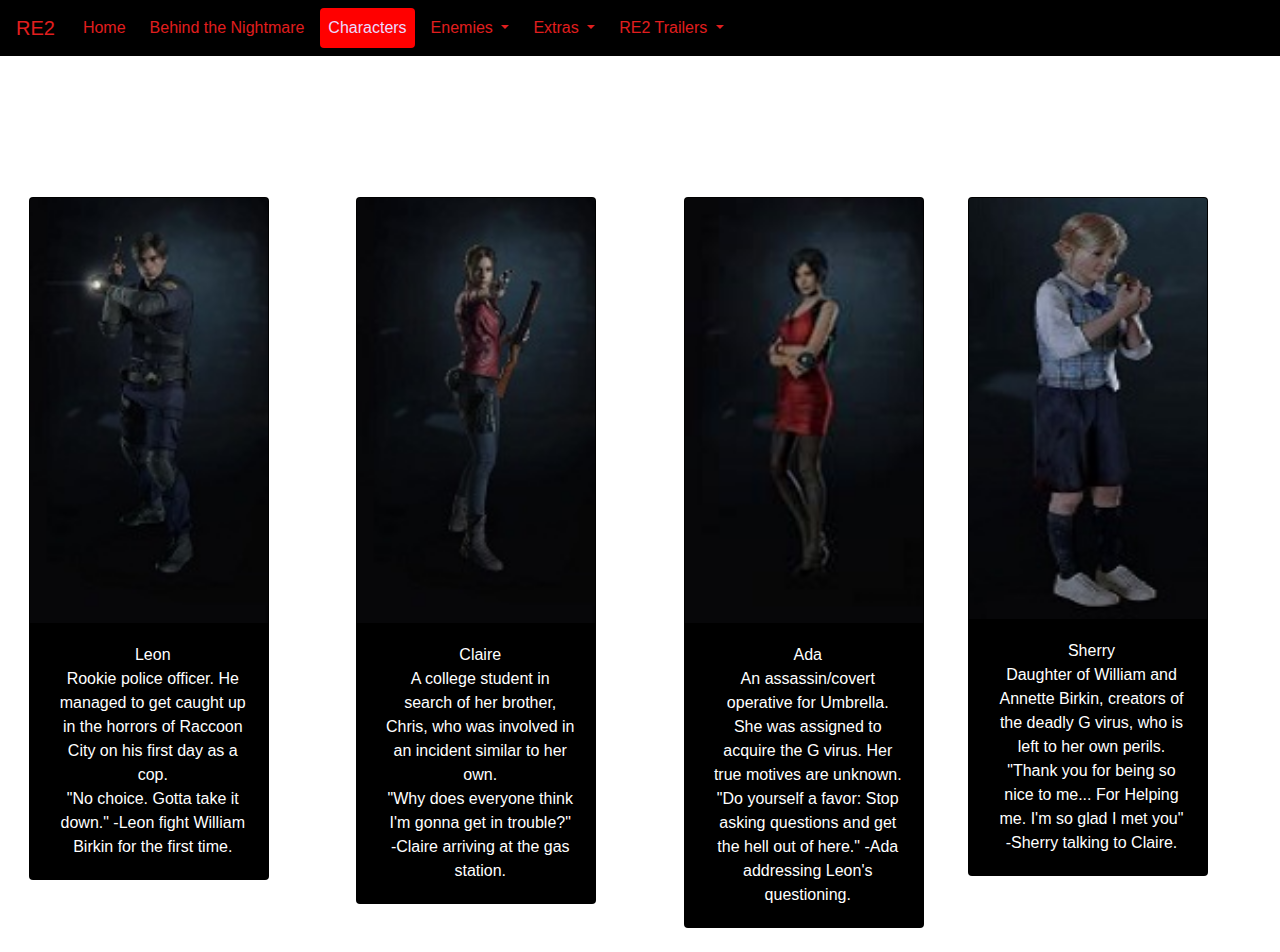
<file: Movie Project (Resident Evil 2 games)/characters.html>
<!doctype html>
<html lang="en">

<head>
    <!-- Required meta tags -->
    <meta charset="utf-8">
    <meta name="viewport" content="width=device-width, initial-scale=1, shrink-to-fit=no">

    <!-- Bootstrap CSS -->
    <link rel="stylesheet" href="https://stackpath.bootstrapcdn.com/bootstrap/4.3.1/css/bootstrap.min.css" integrity="sha384-ggOyR0iXCbMQv3Xipma34MD+dH/1fQ784/j6cY/iJTQUOhcWr7x9JvoRxT2MZw1T" crossorigin="anonymous">

    <link rel="stylesheet" href="style.css">

    <link rel="shortcut icon" href="images/umbrellaLogo.gif" />
    <style>
        ul b {
            line-height: 13em;
        }

        card {
            background-color: black;
        }

    </style>
    <title>Resident Evil: Past and REmastered</title>
</head>

<body>

    <nav class="navbar navbar-expand-lg">
        <a class="navbar-brand" href="http://www.residentevil.com/" target="_blank">RE2</a>
        <button class="navbar-toggler" type="button" data-toggle="collapse" data-target="#navbarSupportedContent" aria-controls="navbarSupportedContent" aria-expanded="false" aria-label="Toggle navigation">
            <img src="images/Dropdown_Arrow.png">
        </button>

        <div class="collapse navbar-collapse" id="navbarSupportedContent">
            <ul class="navbar-nav mr-auto">
                <li class="nav-item">
                    <a class="nav-link" href="index2.html">Home</a>
                </li>
                <li class="nav-item">
                    <a class="nav-link" href="plot.html">Behind the Nightmare</a>
                </li>
                <li class="nav-item active">
                    <a class="nav-link active" href="characters.html">Characters <span class="sr-only">(current)</span></a>
                </li>
                <li class="nav-item dropdown">
                    <a class="nav-link dropdown-toggle" href="#" id="navbarDropdown" role="button" data-toggle="dropdown" aria-haspopup="true" aria-expanded="false">
                        Enemies
                    </a>
                    <div class="dropdown-menu" aria-labelledby="Enemies">
                        <a class="dropdown-item" href="enemies.html">1997: Enemies of Past</a>
                        <a class="dropdown-item" href="enemies2.html">2019: Enemies of Future Past</a>

                    </div>
                </li>
                <li class="nav-item dropdown">
                    <a class="nav-link dropdown-toggle" href="#" id="navbarDropdown" role="button" data-toggle="dropdown" aria-haspopup="true" aria-expanded="false">
                        Extras
                    </a>
                    <div class="dropdown-menu" aria-labelledby="Enemies">
                        <a class="dropdown-item" href="gallery.html">Gallery</a>
                        <a class="dropdown-item" href="trivia.html">Trivia</a>

                    </div>
                </li>
                <li class="nav-item dropdown">
                    <a class="nav-link dropdown-toggle" href="#" id="navbarDropdown" role="button" data-toggle="dropdown" aria-haspopup="true" aria-expanded="false">
                        RE2 Trailers
                    </a>
                    <div class="dropdown-menu" aria-labelledby="Tailers">
                        <a class="dropdown-item" href="https://www.bing.com/videos/search?q=resident+evil+2+old+trailer&view=detail&mid=C43749ABA9D7EB5F2DFEC43749ABA9D7EB5F2DFE&FORM=VIRE" target="_blank">Resident Evil 2 1997</a>
                        <a class="dropdown-item" href="https://www.bing.com/videos/search?q=resident+evil+2+trailer&qs=n&sp=-1&pq=resident+evil+2+trailer&sc=8-23&sk=&cvid=DC40BD7B50034B76BB13BB1F8B4EB0EF&ru=%2fsearch%3fq%3dresident%2520evil%25202%2520trailer%26qs%3dn%26form%3dQBRE%26sp%3d-1%26pq%3dresident%2520evil%25202%2520trailer%26sc%3d8-23%26sk%3d%26cvid%3dDC40BD7B50034B76BB13BB1F8B4EB0EF&view=detail&mmscn=vwrc&mid=8E0C85AD16EB15D9D08D8E0C85AD16EB15D9D08D&FORM=WRVORC" target="_blank">Resident Evil 2 2019</a>
                        <div class="dropdown-divider"></div>
                    </div>
                </li>

            </ul>
        </div>
    </nav>

    <h1>Resident Evil 2 Protagonists </h1>
    <h2>Resident Evil 2 consists of a diverse group of survivors...<br><br></h2>

    <div class="row" align="center">
        <div class="col-md-3">
            <div class="card" style="width: 15rem; background-color: black;">
                <img class="card-img-top" src="images/LeonSKennedy.jpg" alt="Leon S. Kennedy">
                <div class="card-body">
                    <p class="card-text">Leon
                        <br>Rookie police officer. He managed to get caught up in the horrors of Raccoon City on his first day as a cop.
                        <br>"No choice. Gotta take it down." -Leon fight William Birkin for the first time.</p>
                </div>
            </div>
        </div>

        <div class="col-md-3">
            <div class="card" style="width: 15rem; background-color: black;">
                <img class="card-img-top" src="images/ClaireRedfield.jpg" alt="Claire Redfield">
                <div class="card-body">
                    <p class="card-text">Claire
                        <br>A college student in search of her brother, Chris, who was involved in an incident similar to her own.
                        <br>"Why does everyone think I'm gonna get in trouble?" -Claire arriving at the gas station.</p>
                </div>
            </div>
        </div>

        <div class="col-md-3">
            <div class="card" style="width: 15rem; background-color: black;">
                <img class="card-img-top" src="images/AdaWong.jpg" alt="Ada Wong">
                <div class="card-body">
                    <p class="card-text">Ada
                        <br>An assassin/covert operative for Umbrella. She was assigned to acquire the G virus. Her true motives are unknown.
                        <br>"Do yourself a favor: Stop asking questions and get the hell out of here." -Ada addressing Leon's questioning.</p>
                </div>
            </div>
        </div>

        <div class="col-med-3">
            <div class="card" style="width: 15rem; background-color: black;">
                <img class="card-img-top" src="images/SherryBirkin.jpg" alt="Sherry Birkin">
                <div class="card-body">
                    <p class="card-text">Sherry
                        <br>Daughter of William and Annette Birkin, creators of the deadly G virus, who is left to her own perils.
                        <br>"Thank you for being so nice to me... For Helping me. I'm so glad I met you" -Sherry talking to Claire.</p>
                </div>
            </div>
        </div>
    </div>


    <!-- Optional JavaScript -->
    <!-- jQuery first, then Popper.js, then Bootstrap JS -->
    <script src="https://code.jquery.com/jquery-3.3.1.slim.min.js" integrity="sha384-q8i/X+965DzO0rT7abK41JStQIAqVgRVzpbzo5smXKp4YfRvH+8abtTE1Pi6jizo" crossorigin="anonymous"></script>
    <script src="https://cdnjs.cloudflare.com/ajax/libs/popper.js/1.14.7/umd/popper.min.js" integrity="sha384-UO2eT0CpHqdSJQ6hJty5KVphtPhzWj9WO1clHTMGa3JDZwrnQq4sF86dIHNDz0W1" crossorigin="anonymous"></script>
    <script src="https://stackpath.bootstrapcdn.com/bootstrap/4.3.1/js/bootstrap.min.js" integrity="sha384-JjSmVgyd0p3pXB1rRibZUAYoIIy6OrQ6VrjIEaFf/nJGzIxFDsf4x0xIM+B07jRM" crossorigin="anonymous"></script>
    <footer>All photos and information are property of CAPCOM</footer>
</body>

</html>
</file>
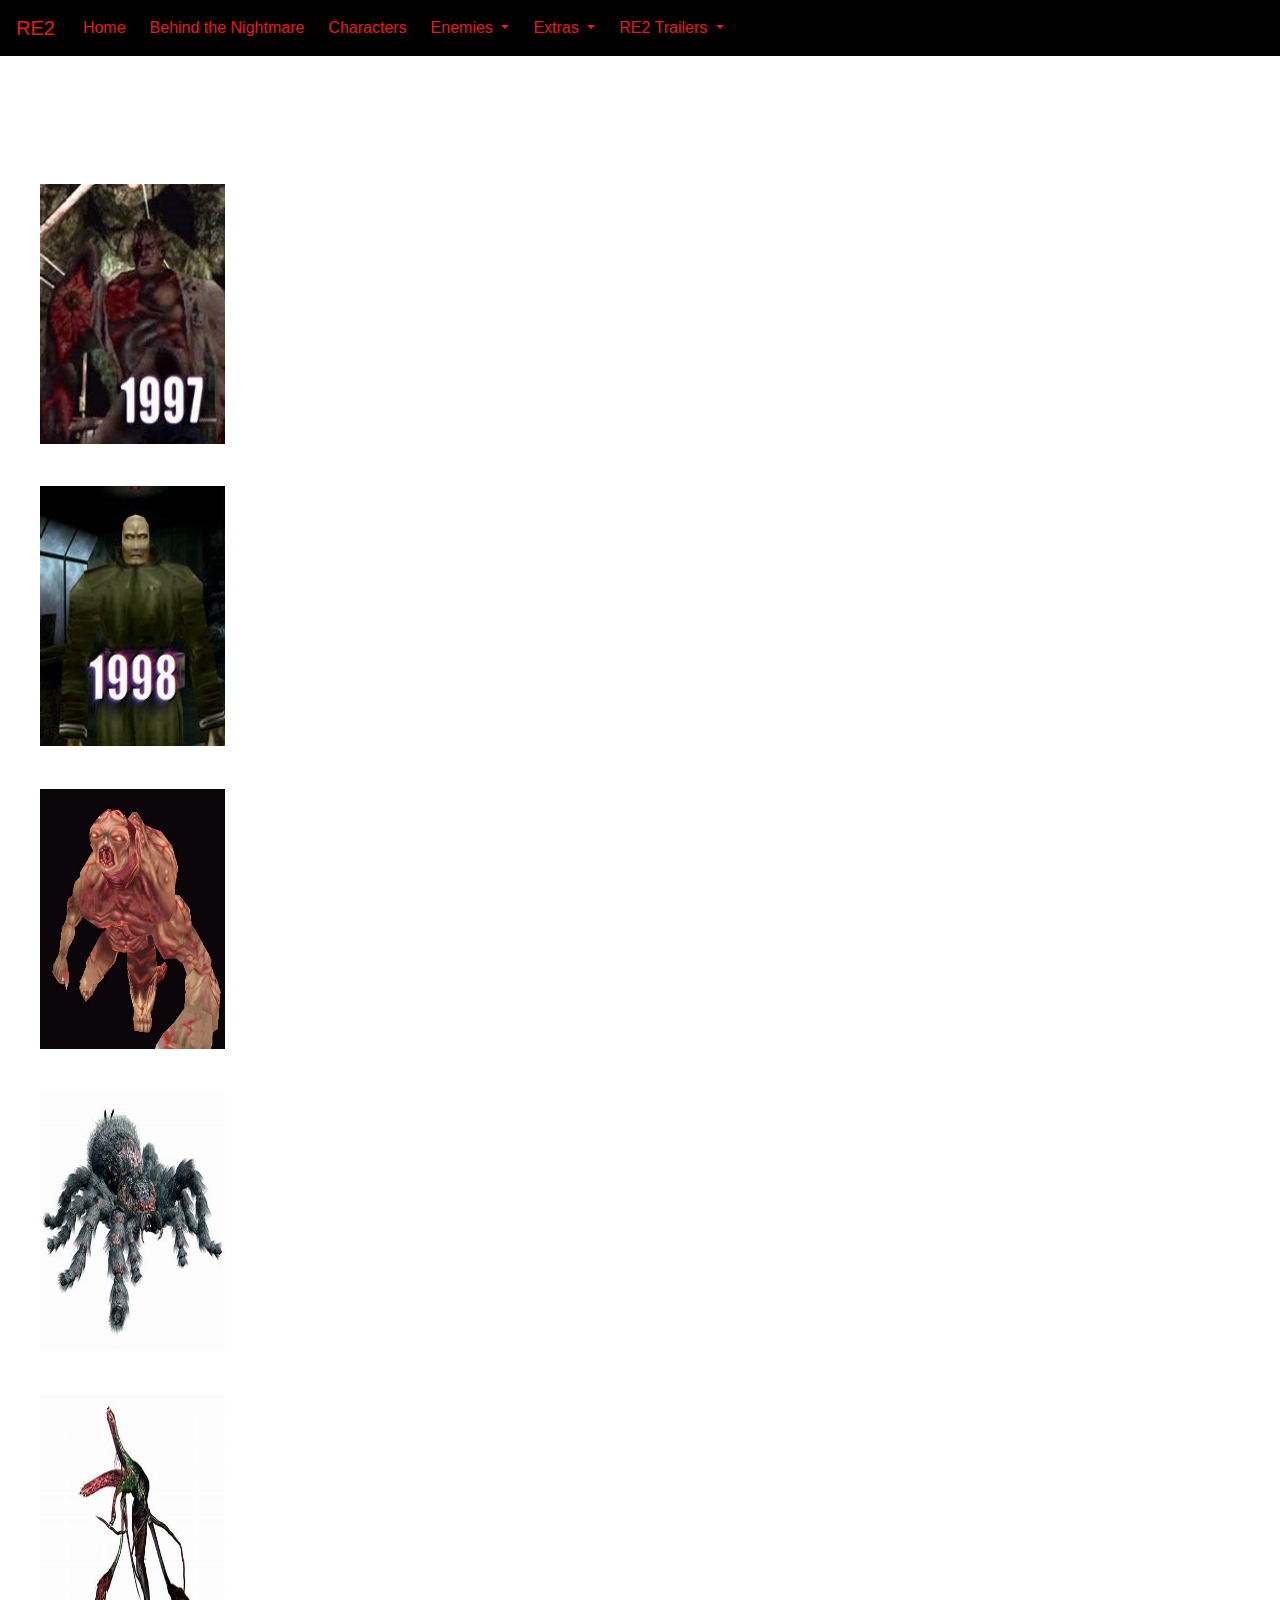
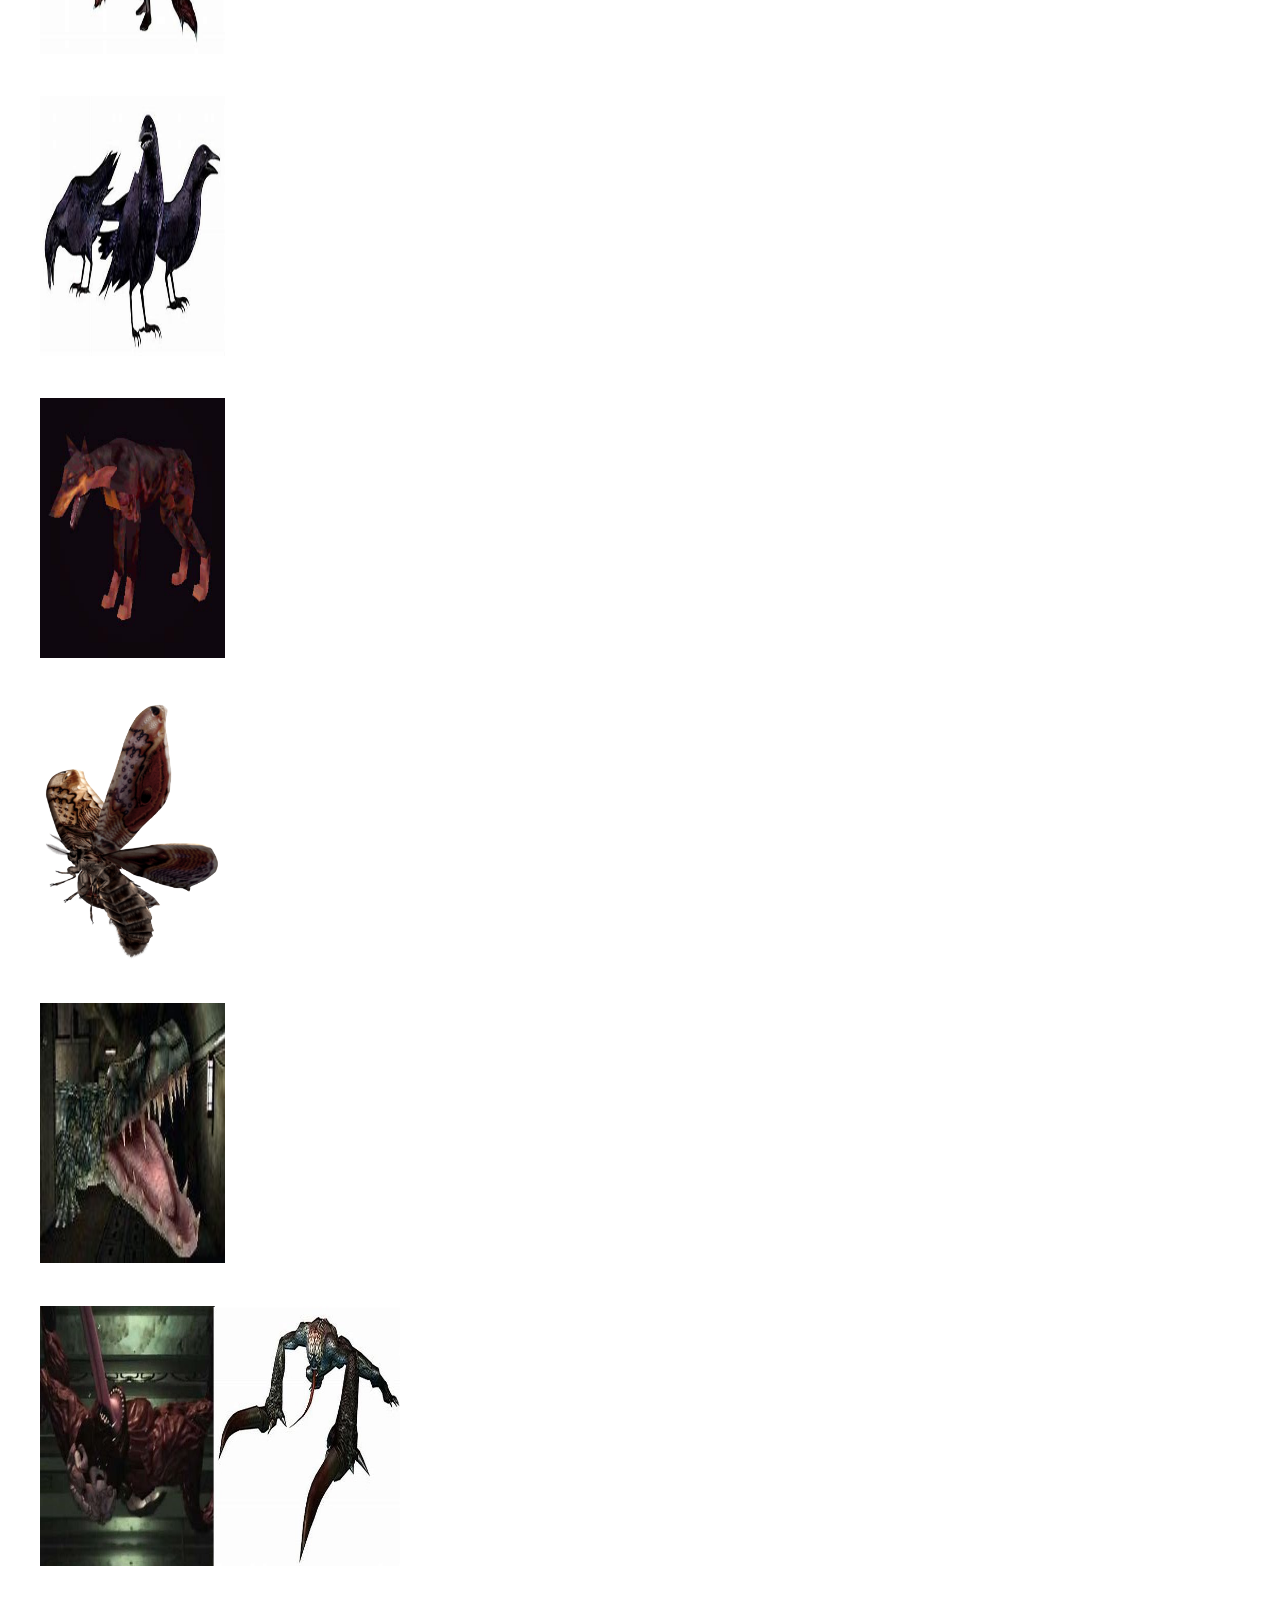
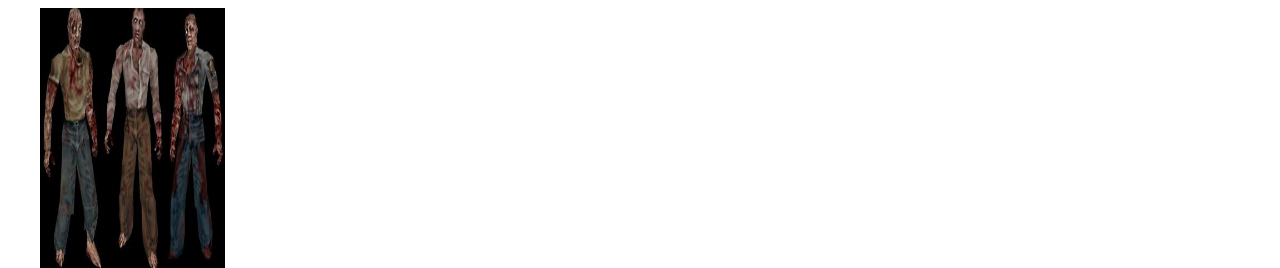
<file: Movie Project (Resident Evil 2 games)/enemies.html>
<!doctype html>
<html lang="en">
  <head>
    <!-- Required meta tags -->
    <meta charset="utf-8">
    <meta name="viewport" content="width=device-width, initial-scale=1, shrink-to-fit=no">

    <!-- Bootstrap CSS -->
    <link rel="stylesheet" href="https://stackpath.bootstrapcdn.com/bootstrap/4.3.1/css/bootstrap.min.css" integrity="sha384-ggOyR0iXCbMQv3Xipma34MD+dH/1fQ784/j6cY/iJTQUOhcWr7x9JvoRxT2MZw1T" crossorigin="anonymous">

      <link rel="stylesheet" href="style.css">
      
      <link rel="shortcut icon" href="images/umbrellaLogo.gif" />
    <title>Resident Evil: Past and REmastered</title>
  </head>
  <body>
    
      <nav class="navbar navbar-expand-lg">
  <a class="navbar-brand" href="http://www.residentevil.com/" target="_blank">RE2</a>
  <button class="navbar-toggler" type="button" data-toggle="collapse" data-target="#navbarSupportedContent" aria-controls="navbarSupportedContent" aria-expanded="false" aria-label="Toggle navigation">
    <img src="images/Dropdown_Arrow.png">
  </button>

  <div class="collapse navbar-collapse" id="navbarSupportedContent">
    <ul class="navbar-nav mr-auto">
      <li class="nav-item">
        <a class="nav-link" href="index2.html">Home</a>
      </li>
        <li class="nav-item">
        <a class="nav-link" href="plot.html">Behind the Nightmare</a>
      </li>
      <li class="nav-item">
        <a class="nav-link" href="characters.html">Characters</a>
      </li>
        <li class="nav-item dropdown">
        <a class="nav-link dropdown-toggle" href="#" id="navbarDropdown" role="button" data-toggle="dropdown" aria-haspopup="true" aria-expanded="false">
          Enemies
        </a>
 <div class="dropdown-menu" aria-labelledby="Enemies">
          <a class="dropdown-item active" href="enemies.html">1997: Enemies of Past <span class="sr-only">(current)</span></a>
          <a class="dropdown-item" href="enemies2.html">2019: Enemies of Future Past</a>
    
        </div>
  </li>
         <li class="nav-item dropdown">
        <a class="nav-link dropdown-toggle" href="#" id="navbarDropdown" role="button" data-toggle="dropdown" aria-haspopup="true" aria-expanded="false">
          Extras
        </a>
 <div class="dropdown-menu" aria-labelledby="Enemies">
          <a class="dropdown-item" href="gallery.html">Gallery</a>
          <a class="dropdown-item" href="trivia.html">Trivia</a>
    
        </div>
  </li>
      <li class="nav-item dropdown">
        <a class="nav-link dropdown-toggle" href="#" id="navbarDropdown" role="button" data-toggle="dropdown" aria-haspopup="true" aria-expanded="false">
          RE2 Trailers
        </a>
        <div class="dropdown-menu" aria-labelledby="Tailers">
          <a class="dropdown-item" href="https://www.bing.com/videos/search?q=resident+evil+2+old+trailer&view=detail&mid=C43749ABA9D7EB5F2DFEC43749ABA9D7EB5F2DFE&FORM=VIRE" target="_blank">Resident Evil 2 1997</a>
          <a class="dropdown-item" href="https://www.bing.com/videos/search?q=resident+evil+2+trailer&qs=n&sp=-1&pq=resident+evil+2+trailer&sc=8-23&sk=&cvid=DC40BD7B50034B76BB13BB1F8B4EB0EF&ru=%2fsearch%3fq%3dresident%2520evil%25202%2520trailer%26qs%3dn%26form%3dQBRE%26sp%3d-1%26pq%3dresident%2520evil%25202%2520trailer%26sc%3d8-23%26sk%3d%26cvid%3dDC40BD7B50034B76BB13BB1F8B4EB0EF&view=detail&mmscn=vwrc&mid=8E0C85AD16EB15D9D08D8E0C85AD16EB15D9D08D&FORM=WRVORC" target="_blank">Resident Evil 2 2019</a>
          <div class="dropdown-divider"></div>
        </div>
      </li>
     
    </ul>
  </div>
</nav>
    <h1>Enemies from the 1998 Release of Resident Evil 2</h1>
      
      <img src="images/re2%20william%20birkin%201998.jpg" class="float-left" width="225" height="260"
           alt="Mutated William Birkin" title="Mutated William Birkin">
      <h2>William Birkin</h2>
      
      <p>
          <br><br><br><br><br><br><br><br><br><br></p>
      
      <img src="images/re2%201998%20tyrant.jpg" class="float-left" width="225" height="260"
           alt="Tyrant" title="Tyrant">
      <h2>Tyrant</h2>
      
      <p>
          <br><br><br><br><br><br><br><br><br><br></p>
      
      <img src="images/G-Mutant_from_RE2_-_HD.webp" class="float-left" width="225" height="260"
           alt="G Adult" title="G Adult">
      <h2>G Adult</h2>
      
      <p>
          <br><br><br><br><br><br><br><br><br><br></p>
      
      <img src="images/re2%20spider.jpg" class="float-left" width="225" height="260"
           alt="Big Spider" title="Big Spider">
      <h2>Spider</h2>
      
      <p>
          <br><br><br><br><br><br><br><br><br><br></p>
      
      <img src="images/download.jpg" class="float-left" width="225" height="260"
           alt="Ivy" title="Ivy">
      <h2>Ivy (Plant 43)</h2>
      
      <p>
          <br><br><br><br><br><br><br><br><br><br></p>
      
      <img src="images/re2%20crows.jpg" class="float-left" width="225" height="260"
           alt="Crows" title="Crows">
      <h2>Infected Crows</h2>
      
      <p>
          <br><br><br><br><br><br><br><br><br><br></p>
      
      <img src="images/re21998dog.png" class="float-left" width="225" height="260"
           alt="Zombie Dog" title="Zombie Dog">
      <h2>Infected Dogs</h2>
      
      <p>
          <br><br><br><br><br><br><br><br><br><br></p>
      
      <img src="images/Giant_Moth.jpg" class="float-left" width="225" height="260"
           alt="Big Moth" title="Big Moth">
      <h2>Giant Moths</h2>
      
      <p>
          <br><br><br><br><br><br><br><br><br><br></p>
      
      <img src="images/re2%20old%20croc.jpg" class="float-left" width="225" height="260"
           alt="Big Crocodile" title="Big Crocodile">
      <h2>Giant Crocodile</h2>
      
      <p>
          <br><br><br><br><br><br><br><br><br><br></p>
      
      <img src="images/re2%20old%20lickers.jpg" class="float-left" width="400" height="260"
           alt="Livker Evolution" title="Licker Evolution">
      <h2>Licker and Licker 2.0</h2>
      
      <p>
          <br><br><br><br><br><br><br><br><br><br></p>
      
      <img src="images/th.jpg" class="float-left" width="225" height="260"
           alt="Zombie" title="Zombie">
      <h2>Zombies (Infected humans)</h2>
      
      
      
      

    <!-- Optional JavaScript -->
    <!-- jQuery first, then Popper.js, then Bootstrap JS -->
    <script src="https://code.jquery.com/jquery-3.3.1.slim.min.js" integrity="sha384-q8i/X+965DzO0rT7abK41JStQIAqVgRVzpbzo5smXKp4YfRvH+8abtTE1Pi6jizo" crossorigin="anonymous"></script>
    <script src="https://cdnjs.cloudflare.com/ajax/libs/popper.js/1.14.7/umd/popper.min.js" integrity="sha384-UO2eT0CpHqdSJQ6hJty5KVphtPhzWj9WO1clHTMGa3JDZwrnQq4sF86dIHNDz0W1" crossorigin="anonymous"></script>
    <script src="https://stackpath.bootstrapcdn.com/bootstrap/4.3.1/js/bootstrap.min.js" integrity="sha384-JjSmVgyd0p3pXB1rRibZUAYoIIy6OrQ6VrjIEaFf/nJGzIxFDsf4x0xIM+B07jRM" crossorigin="anonymous"></script>
 <footer>All photos and information are property of CAPCOM</footer>
      
</body>

    <style>
        h{
            margin-left: 2em;
            
        }
        h1{
            margin-bottom: 2em;
        }
        img
        {
            margin-left: 2em;
        }
    </style>
</html>
</file>
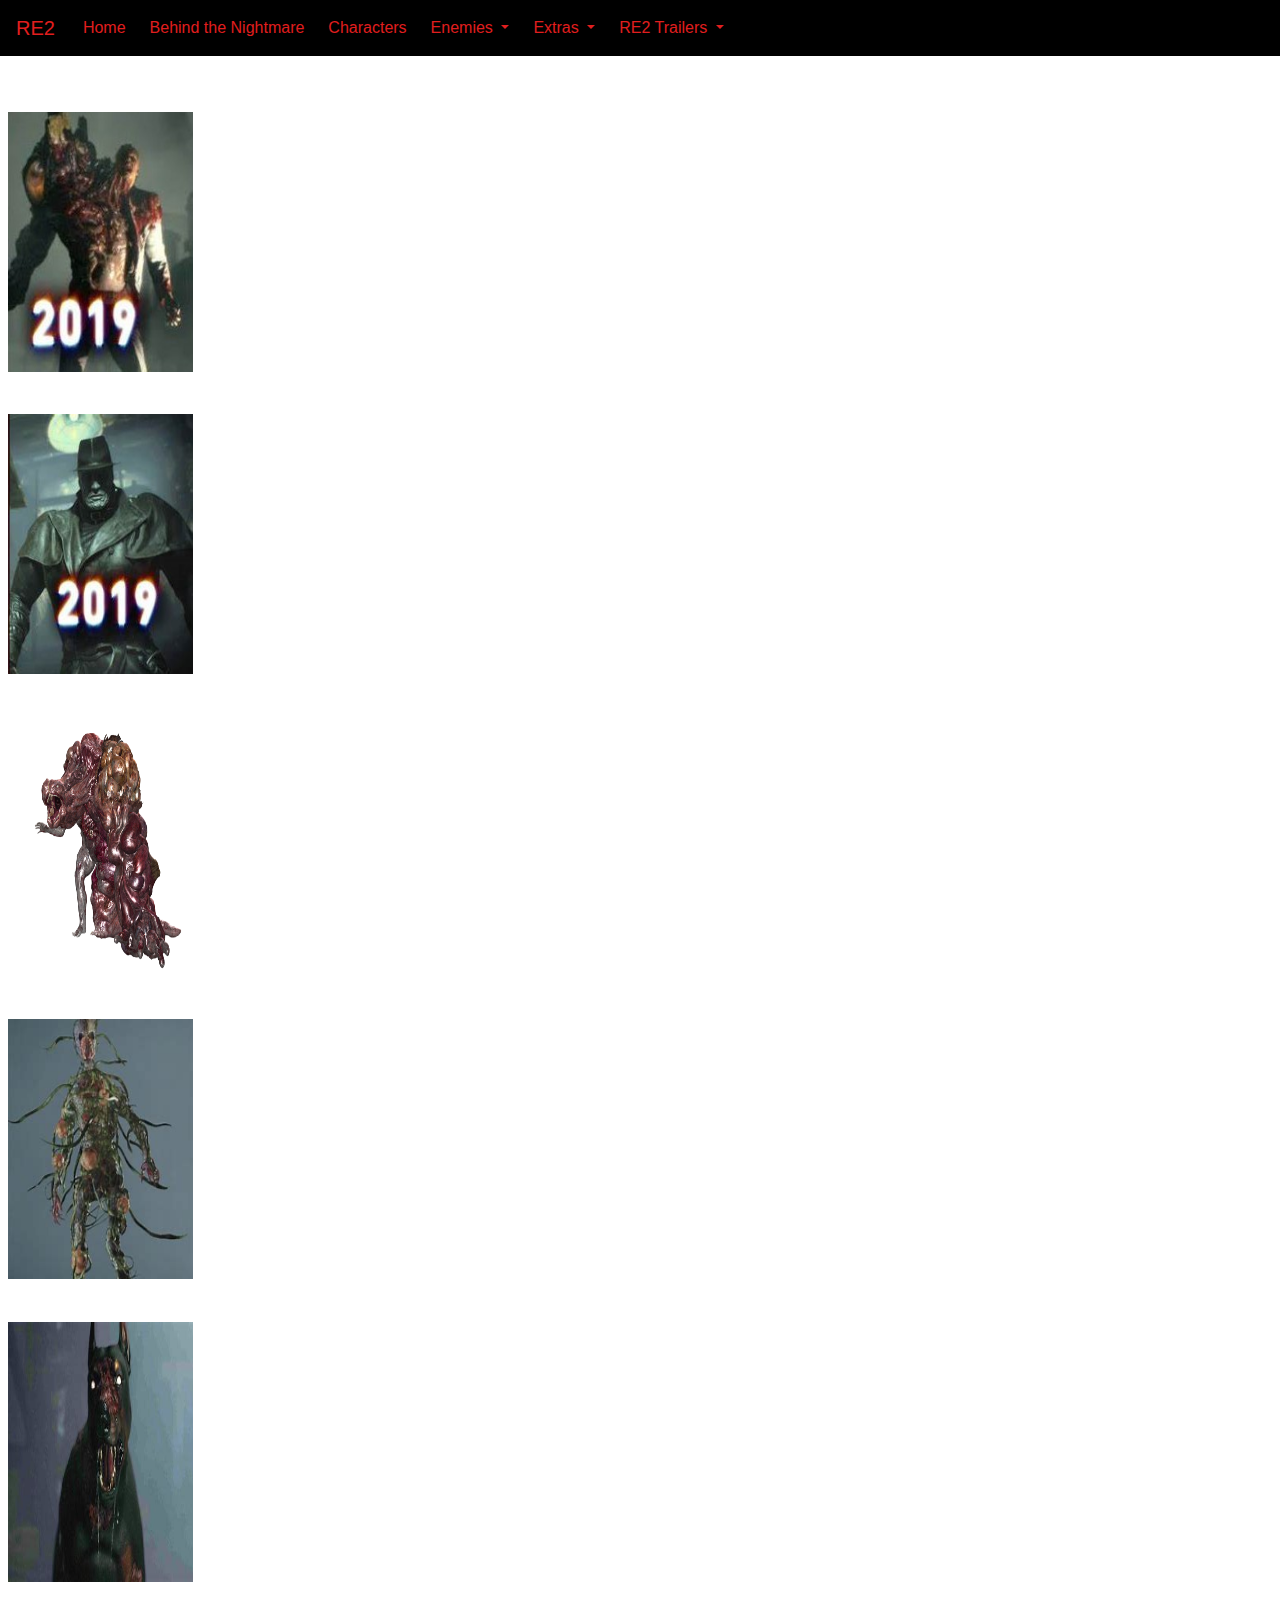
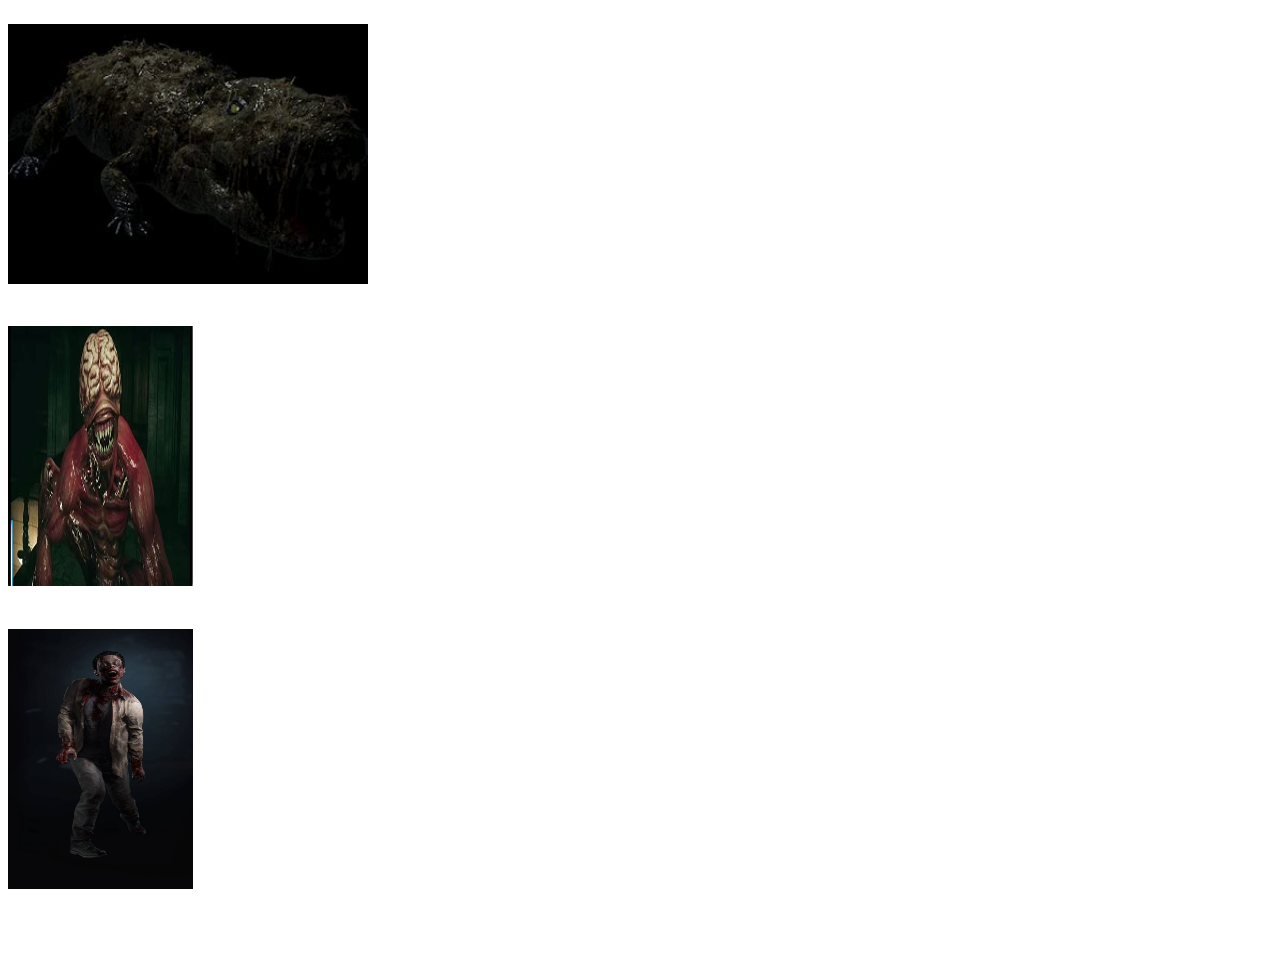
<file: Movie Project (Resident Evil 2 games)/enemies2.html>
<!doctype html>
<html lang="en">
  <head>
    <!-- Required meta tags -->
    <meta charset="utf-8">
    <meta name="viewport" content="width=device-width, initial-scale=1, shrink-to-fit=no">

    <!-- Bootstrap CSS -->
    <link rel="stylesheet" href="https://stackpath.bootstrapcdn.com/bootstrap/4.3.1/css/bootstrap.min.css" integrity="sha384-ggOyR0iXCbMQv3Xipma34MD+dH/1fQ784/j6cY/iJTQUOhcWr7x9JvoRxT2MZw1T" crossorigin="anonymous">

      <link rel="stylesheet" href="style.css">
      
      <link rel="shortcut icon" href="images/umbrellaLogo.gif" />
      
    <title>Resident Evil: Past and REmastered</title>
  </head>
  <body>
    
      <nav class="navbar navbar-expand-lg">
  <a class="navbar-brand" href="http://www.residentevil.com/" target="_blank">RE2</a>
  <button class="navbar-toggler" type="button" data-toggle="collapse" data-target="#navbarSupportedContent" aria-controls="navbarSupportedContent" aria-expanded="false" aria-label="Toggle navigation">
    <img src="images/Dropdown_Arrow.png">
  </button>

  <div class="collapse navbar-collapse" id="navbarSupportedContent">
    <ul class="navbar-nav mr-auto">
      <li class="nav-item">
        <a class="nav-link" href="index2.html">Home</a>
      </li>
        <li class="nav-item">
        <a class="nav-link" href="plot.html">Behind the Nightmare</a>
      </li>
      <li class="nav-item">
        <a class="nav-link" href="characters.html">Characters</a>
      </li>
        <li class="nav-item dropdown">
        <a class="nav-link dropdown-toggle" href="#" id="navbarDropdown" role="button" data-toggle="dropdown" aria-haspopup="true" aria-expanded="false">
          Enemies
        </a>
 <div class="dropdown-menu" aria-labelledby="Enemies">
          <a class="dropdown-item" href="enemies.html">1997: Enemies of Past</a>
          <a class="dropdown-item active" href="enemies2.html">2019: Enemies of Future Past <span class="sr-only">(current)</span></a>
    
        </div>
             <li class="nav-item dropdown">
        <a class="nav-link dropdown-toggle" href="#" id="navbarDropdown" role="button" data-toggle="dropdown" aria-haspopup="true" aria-expanded="false">
          Extras
        </a>
 <div class="dropdown-menu" aria-labelledby="Enemies">
          <a class="dropdown-item" href="gallery.html">Gallery</a>
          <a class="dropdown-item" href="trivia.html">Trivia</a>
    
        </div>
  </li>
  </li>
      <li class="nav-item dropdown">
        <a class="nav-link dropdown-toggle" href="#" id="navbarDropdown" role="button" data-toggle="dropdown" aria-haspopup="true" aria-expanded="false">
          RE2 Trailers
        </a>
        <div class="dropdown-menu" aria-labelledby="Tailers">
          <a class="dropdown-item" href="https://www.bing.com/videos/search?q=resident+evil+2+old+trailer&view=detail&mid=C43749ABA9D7EB5F2DFEC43749ABA9D7EB5F2DFE&FORM=VIRE" target="_blank">Resident Evil 2 1997</a>
          <a class="dropdown-item" href="https://www.bing.com/videos/search?q=resident+evil+2+trailer&qs=n&sp=-1&pq=resident+evil+2+trailer&sc=8-23&sk=&cvid=DC40BD7B50034B76BB13BB1F8B4EB0EF&ru=%2fsearch%3fq%3dresident%2520evil%25202%2520trailer%26qs%3dn%26form%3dQBRE%26sp%3d-1%26pq%3dresident%2520evil%25202%2520trailer%26sc%3d8-23%26sk%3d%26cvid%3dDC40BD7B50034B76BB13BB1F8B4EB0EF&view=detail&mmscn=vwrc&mid=8E0C85AD16EB15D9D08D8E0C85AD16EB15D9D08D&FORM=WRVORC" target="_blank">Resident Evil 2 2019</a>
          <div class="dropdown-divider"></div>
        </div>
      </li>
     
    </ul>
  </div>
</nav>
      
    <h1>Enemies from the 2019 Release of Resident Evil 2</h1>
      
      <img src="images/re2%20william%20birkin2019.jpg" class="float-left" width="225" height="260"
           alt="Mutated William Birkin" title="Mutated William Birkin">
      <h2>William Birkin</h2>
      
      <p>
          <br><br><br><br><br><br><br><br><br><br></p>
      
      <img src="images/re2%202019%20tyrant.jpg" class="float-left" width="225" height="260"
           alt="Tyrant" title="Tyrant">
      <h2>Mr. X (Tyrant)</h2>
      
      <p>
          <br><br><br><br><br><br><br><br><br><br></p>
      
      <img src="images/resident_evil_2_remake_g_adult_render_by_tyrant0400tp_dczqrni-pre.png" class="float-left" width="225" height="260" alt="G Adult" title="G Adult">
      <h2>G Adult</h2>
      
      <p>
          <br><br><br><br><br><br><br><br><br><br></p>
      
      <img src="images/re2%20new%20ivy.jpg" class="float-left" width="225" height="260"
           alt="Ivy" title="Ivy">
      <h2>Ivy (Plant 43)</h2>
      
      <p>
          <br><br><br><br><br><br><br><br><br><br></p>
      
      <img src="images/re2%20new%20dog.jpg" class="float-left" width="225" height="260"
           alt="Zombie Dogs" title="Zombie Dogs">
      <h2>Infected Dogs</h2>
      
      <p>
          <br><br><br><br><br><br><br><br><br><br></p>
      
      <img src="images/re2%20new%20croc.jpg" class="float-left" width="400" height="260"
           alt="Big Crocodile" title="Big Crocodile">
      <h2>Giant Crocodile</h2>
      
      <p>
          <br><br><br><br><br><br><br><br><br><br></p>
      
      <img src="images/re2%20new%20licker.jpg" class="float-left" width="225" height="260"
           alt="Licker" title="Licker">
      <h2>Licker</h2>
      
      <p>
          <br><br><br><br><br><br><br><br><br><br></p>
      
      <img src="images/resident_evil_2_remake_zombie_4_by_xgamergreaserx_dcu50n5-pre.jpg" class="float-left" width="225" height="260" alt="Zombie" title="Zombie">
      <h2>Zombies (Infected Humans)</h2>
      
      <p>
          <br><br><br><br><br><br><br><br><br><br></p>
      
      

    <!-- Optional JavaScript -->
    <!-- jQuery first, then Popper.js, then Bootstrap JS -->
    <script src="https://code.jquery.com/jquery-3.3.1.slim.min.js" integrity="sha384-q8i/X+965DzO0rT7abK41JStQIAqVgRVzpbzo5smXKp4YfRvH+8abtTE1Pi6jizo" crossorigin="anonymous"></script>
    <script src="https://cdnjs.cloudflare.com/ajax/libs/popper.js/1.14.7/umd/popper.min.js" integrity="sha384-UO2eT0CpHqdSJQ6hJty5KVphtPhzWj9WO1clHTMGa3JDZwrnQq4sF86dIHNDz0W1" crossorigin="anonymous"></script>
    <script src="https://stackpath.bootstrapcdn.com/bootstrap/4.3.1/js/bootstrap.min.js" integrity="sha384-JjSmVgyd0p3pXB1rRibZUAYoIIy6OrQ6VrjIEaFf/nJGzIxFDsf4x0xIM+B07jRM" crossorigin="anonymous"></script>
  <footer>All photos and information are property of CAPCOM</footer>
      </body>
      </html>
</file>
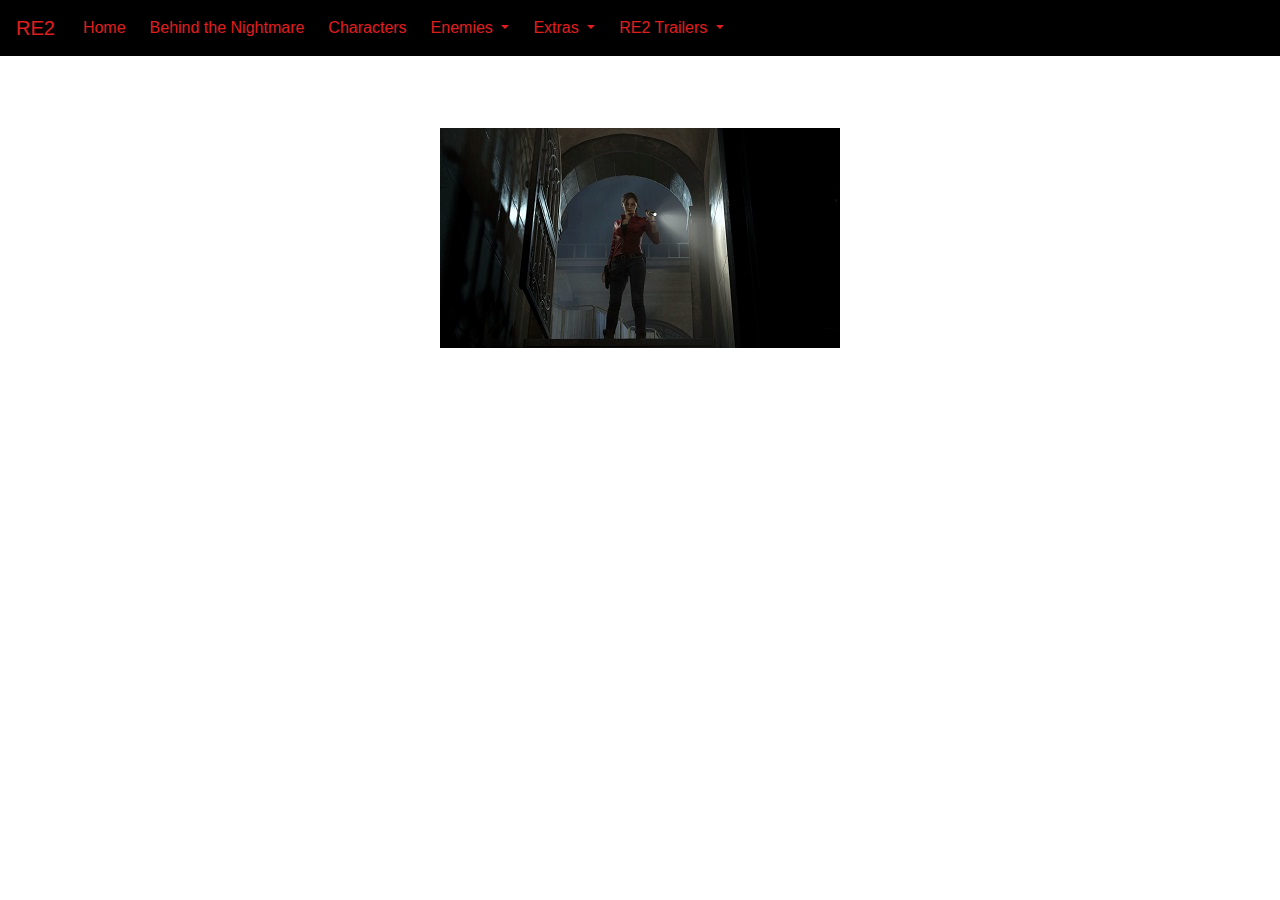
<file: Movie Project (Resident Evil 2 games)/gallery.html>
<!doctype html>
<html lang="en">

<head>
    <!-- Required meta tags -->
    <meta charset="utf-8">
    <meta name="viewport" content="width=device-width, initial-scale=1, shrink-to-fit=no">

    <!-- Bootstrap CSS -->
    <link rel="stylesheet" href="https://stackpath.bootstrapcdn.com/bootstrap/4.3.1/css/bootstrap.min.css" integrity="sha384-ggOyR0iXCbMQv3Xipma34MD+dH/1fQ784/j6cY/iJTQUOhcWr7x9JvoRxT2MZw1T" crossorigin="anonymous">

    <link rel="stylesheet" href="style.css">

    <link rel="shortcut icon" href="images/umbrellaLogo.gif" />

    <style>
        p {
            clear: both;
        }

        .float-left {
            padding-right: 1em;
            padding-top: 2em;
        }

        img {
            padding-top: 1em;
        }

    </style>

    <title>Gallery</title>
</head>

<body>

    <nav class="navbar navbar-expand-lg">
        <a class="navbar-brand" href="http://www.residentevil.com/" target="_blank">RE2</a>
        <button class="navbar-toggler" type="button" data-toggle="collapse" data-target="#navbarSupportedContent" aria-controls="navbarSupportedContent" aria-expanded="false" aria-label="Toggle navigation">
            <img src="images/Dropdown_Arrow.png">
        </button>

        <div class="collapse navbar-collapse" id="navbarSupportedContent">
            <ul class="navbar-nav mr-auto">
                <li class="nav-item">
                    <a class="nav-link" href="index2.html">Home </a>
                </li>
                <li class="nav-item">
                    <a class="nav-link" href="plot.html">Behind the Nightmare</a>
                </li>
                <li class="nav-item">
                    <a class="nav-link" href="characters.html">Characters</a>
                </li>
                <li class="nav-item dropdown">
                    <a class="nav-link dropdown-toggle" href="#" id="navbarDropdown" role="button" data-toggle="dropdown" aria-haspopup="true" aria-expanded="false">
                        Enemies
                    </a>
                    <div class="dropdown-menu" aria-labelledby="Enemies">
                        <a class="dropdown-item" href="enemies.html">1997: Enemies of Past</a>
                        <a class="dropdown-item" href="enemies2.html">2019: Enemies of Future Past</a>

                    </div>
                </li>
                <li class="nav-item dropdown">
                    <a class="nav-link dropdown-toggle" href="#" id="navbarDropdown" role="button" data-toggle="dropdown" aria-haspopup="true" aria-expanded="false">
                        Extras
                    </a>
                    <div class="dropdown-menu" aria-labelledby="Enemies">
                        <a class="dropdown-item active" href="gallery.html">Gallery <span class="sr-only">(current)</span></a>
                        <a class="dropdown-item" href="trivia.html">Trivia</a>

                    </div>
                </li>
                <li class="nav-item dropdown">
                    <a class="nav-link dropdown-toggle" href="#" id="navbarDropdown" role="button" data-toggle="dropdown" aria-haspopup="true" aria-expanded="false">
                        RE2 Trailers
                    </a>
                    <div class="dropdown-menu" aria-labelledby="Tailers">
                        <a class="dropdown-item" href="https://www.bing.com/videos/search?q=resident+evil+2+old+trailer&view=detail&mid=C43749ABA9D7EB5F2DFEC43749ABA9D7EB5F2DFE&FORM=VIRE" target="_blank">Resident Evil 2 1997</a>
                        <a class="dropdown-item" href="https://www.bing.com/videos/search?q=resident+evil+2+trailer&qs=n&sp=-1&pq=resident+evil+2+trailer&sc=8-23&sk=&cvid=DC40BD7B50034B76BB13BB1F8B4EB0EF&ru=%2fsearch%3fq%3dresident%2520evil%25202%2520trailer%26qs%3dn%26form%3dQBRE%26sp%3d-1%26pq%3dresident%2520evil%25202%2520trailer%26sc%3d8-23%26sk%3d%26cvid%3dDC40BD7B50034B76BB13BB1F8B4EB0EF&view=detail&mmscn=vwrc&mid=8E0C85AD16EB15D9D08D8E0C85AD16EB15D9D08D&FORM=WRVORC" target="_blank">Resident Evil 2 2019</a>
                        <div class="dropdown-divider"></div>
                    </div>
                </li>

            </ul>
        </div>
    </nav>

    <h1 align="center">Welcome to Hell's door!</h1>

    <div id="carouselExampleIndicators" class="carousel slide" data-ride="carousel">
        <ol class="carousel-indicators">
            <li data-target="#carouselExampleIndicators" data-slide-to="0" class="active"></li>
            <li data-target="#carouselExampleIndicators" data-slide-to="1"></li>
            <li data-target="#carouselExampleIndicators" data-slide-to="2"></li>
            <li data-target="#carouselExampleIndicators" data-slide-to="3"></li>
            <li data-target="#carouselExampleIndicators" data-slide-to="4"></li>
            <li data-target="#carouselExampleIndicators" data-slide-to="5"></li>
            <li data-target="#carouselExampleIndicators" data-slide-to="6"></li>
            <li data-target="#carouselExampleIndicators" data-slide-to="7"></li>
            <li data-target="#carouselExampleIndicators" data-slide-to="8"></li>
            <li data-target="#carouselExampleIndicators" data-slide-to="9"></li>
            <li data-target="#carouselExampleIndicators" data-slide-to="10"></li>
            <li data-target="#carouselExampleIndicators" data-slide-to="11"></li>
            <li data-target="#carouselExampleIndicators" data-slide-to="12"></li>
            <li data-target="#carouselExampleIndicators" data-slide-to="13"></li>
            <li data-target="#carouselExampleIndicators" data-slide-to="14"></li>
            <li data-target="#carouselExampleIndicators" data-slide-to="15"></li>
            <li data-target="#carouselExampleIndicators" data-slide-to="16"></li>
            <li data-target="#carouselExampleIndicators" data-slide-to="17"></li>
            <li data-target="#carouselExampleIndicators" data-slide-to="18"></li>
        </ol>
        <div class="carousel-inner" align="center">
            <div class="carousel-item active">
                <img class="d-block" src="images/gallery/re2RemakeIntoTheAbbyss.jpg" alt="First slide">
                <div class="carousel-caption d-none d-md-block">
                    <h5>Into the Abyss</h5>
                    <p>Claire solved a puzzle that opened a secret door, leading down into the unknown.</p>
                </div>
            </div>

            <div class="carousel-item">
                <img class="d-block" src="images/gallery/LeonBehindYou.jpg" alt="Second slide">
                <div class="carousel-caption d-none d-md-block">
                    <h5>Be Aware</h5>
                    <p>When exploring the world, always watch your back, even when you think your safe.</p>
          
                </div>
            </div>

            <div class="carousel-item">
                <img class="d-block" src="images/gallery/re2RemakeAdaAmbushed.jpeg" alt="Third slide">
                <div class="carousel-caption d-none d-md-block">
                    <h5>Ambushed</h5>
                    <p>During Ada's playable segment, she chases Annette Birkin to a waste disposal area in the sewers where she ambushes Ada, causing her to get injured.</p> 
                </div>
            </div>

            <div class="carousel-item">
                <img class="d-block" src="images/gallery/re2RemakeClaireSherry.jpg" alt="Second slide">
                <div class="carousel-caption d-none d-md-block">
                    <h5>Protector</h5>
                    <p>CLaire's side of the story involves protecting a little girl she finds, Sherry Birkin</p> 
          
                </div>
            </div>

            <div class="carousel-item">
                <img class="d-block" src="images/gallery/re2RemakeSeparated.jpg" alt="Third slide">
                <div class="carousel-caption d-none d-md-block">
                    <h5>Separated</h5>
                    
          <p>Leon and Claire are separated most of the time throughout the game, and it emphasizes it with this close encounter between the pair.</p> 
          
                </div>
            </div>

            <div class="carousel-item">
                <img class="d-block" src="images/gallery/AdaMysteryChat.jpg" alt="Second slide">
                <div class="carousel-caption d-none d-md-block">
                    <h5>The Third Party</h5>
                     <p>Ada appears to be updating someone about her mission, but who she is talking to remains unknown.</p> 
           
          
                </div>
            </div>

            <div class="carousel-item">
                <img class="d-block" src="images/gallery/re2RemakeClaireTyrantStairs.jpg" alt="Third slide">
                <div class="carousel-caption d-none d-md-block">
                    <h5>A Battle of Brains and Brawn</h5>
                    <p>During both Claire's and Leon's playthroughs, the player encounters and unstoppable enemy that continuously chases them. Be smart; be strong; and be fast.</p>
          
                </div>
            </div>

            <div class="carousel-item">
                <img class="d-block" src="images/gallery/re2RemakeLeonTyrantFirstEncounter.jpg" alt="Second slide">
                <div class="carousel-caption d-none d-md-block">
                    <h5>Hello, my name is Mr. X</h5>
                    <p>In the first run of both playthroughs, it is at this moment that the player first encounters the unstoppable Tyrant.<br> Better run!</p>
          
                </div>
            </div>

            <div class="carousel-item">
                <img class="d-block" src="images/gallery/re2-Mr-X-Tyrant-and-Ada.png" alt="Third slide">
                <div class="carousel-caption d-none d-md-block">
                    <h5>You can't outrun me Ada Wong</h5>
                    <p>Even Ada encounters the Tyrant during her segment, with far less firepower than Leon and CLaire.</p>
          
                </div>
            </div>

            <div class="carousel-item">
                <img class="d-block" src="images/gallery/re2RemakeSherryCaptured.jpg" alt="Second slide">
                <div class="carousel-caption d-none d-md-block">
                    <h5>The Great Escape</h5>
                    <p>In Claire's playthrough, the player also encounters a segment where they play as Sherry, trying to escape the clutches of her kidnapper, the Chief of Police.</p>
          
                </div>
            </div>

            <div class="carousel-item">
                <img class="d-block" src="images/gallery/re2RemakeKendoGunshop.jpg" alt="Third slide">
                <div class="carousel-caption d-none d-md-block">
                    <h5>The Local Gun shop</h5>
                    <p>Leon eventually enters a ruined gun shop, owned by Kendo, who is distraught by his family's demise</p>
          
                </div>
            </div>

            <div class="carousel-item">
                <img class="d-block" src="images/gallery/re2RemakeLeonAda.jpg" alt="Second slide">
                <div class="carousel-caption d-none d-md-block">
                    <h5>Destination: Facility</h5>
                    <p>Leon and Ada discussing their plan of action while in transit to the Umbrella facility.</p>
          
                </div>
            </div>

            <div class="carousel-item">
                <img class="d-block" src="images/gallery/resident-evil-2-tyrant.jpg" alt="Third slide">
                <div class="carousel-caption d-none d-md-block">
                    <h5>Going Down?</h5>
                    <p>Claire and Sherry almost escaped the Tyrant in an elevator, but he managed to stop it and pry open the doors.</p>
          
                </div>
            </div>

            <div class="carousel-item">
                <img class="d-block" src="images/gallery/re2RemakeMarvin.jpg" alt="Second slide">
                <div class="carousel-caption d-none d-md-block">
                    <h5>Basic Training</h5>
                     <p>Marvin telling Leon how to survive in Raccoon City,<br> while he declines in health</p>
          
                </div>
            </div>

            <div class="carousel-item">
                <img class="d-block" src="images/gallery/re2RemakeBirkinEncounter.png" alt="Third slide">
                <div class="carousel-caption d-none d-md-block">
                    <h5>I See You</h5>
                    <p>Just after solving the medallion puzzle and leaving the police station, Leon encounters William Birkin in stage one of his mutation.</p>
          
                </div>
            </div>

            <div class="carousel-item">
                <img class="d-block" src="images/gallery/re2RemakeClaireFightsBirkin.jpg" alt="Second slide">
                <div class="carousel-caption d-none d-md-block">
                    <h5>I See You, Too</h5>
                    <p>In the Umbrella facility, Annette confronts her mutated husband and is severely injured, leaving Claire to fight Birkin in her place. </p>
          
                </div>
            </div>

            <div class="carousel-item">
                <img class="d-block" src="images/gallery/re2RemakeTyrantFinalForm.png" alt="Third slide">
                <div class="carousel-caption d-none d-md-block">
                    <h5>Fight For Your Life</h5>
                    <p>As Leon escapes the self-destruction of the facility on a lift, he is faced by the Tyrant one last time, but mutated into a much stronger beast.</p>
          
                </div>
            </div>

            <div class="carousel-item">
                <img class="d-block" src="images/gallery/re2RemakeClaireVBirkinTrainLift.png" alt="Second slide">
                <div class="carousel-caption d-none d-md-block">
                    <h5>No Zombies Are Allowed On The Train</h5>
                    <p>As Claire and Sherry descend with the train car, Birkin appears, once again, in an advaced stage in his mutation, but Claire has found something that will aid her in the fight.</p>
          
                </div>
            </div>

            <div class="carousel-item">
                <img class="d-block" src="images/gallery/re2RemakeBirkinFinalForm.png" alt="Third slide">
                <div class="carousel-caption d-none d-md-block">
                    <h5>The Final Fight</h5>
                    <p>As Leon, Claire, and Sherry depart the destruction of the facility on the train, Birkin latches onto the back of the train in his final mutation, leaving Claire to dispatch of him so they can leave this nightmare behind.</p>
          
                </div>
            </div>
        </div>

        <a class="carousel-control-prev" href="#carouselExampleIndicators" role="button" data-slide="prev">
            <span class="carousel-control-prev-icon" aria-hidden="true"></span>
            <span class="sr-only">Previous</span>
        </a>
        <a class="carousel-control-next" href="#carouselExampleIndicators" role="button" data-slide="next">
            <span class="carousel-control-next-icon" aria-hidden="true"></span>
            <span class="sr-only">Next</span>
        </a>
    </div>

    <!-- Optional JavaScript -->
    <!-- jQuery first, then Popper.js, then Bootstrap JS -->
    <script src="https://code.jquery.com/jquery-3.3.1.slim.min.js" integrity="sha384-q8i/X+965DzO0rT7abK41JStQIAqVgRVzpbzo5smXKp4YfRvH+8abtTE1Pi6jizo" crossorigin="anonymous"></script>
    <script src="https://cdnjs.cloudflare.com/ajax/libs/popper.js/1.14.7/umd/popper.min.js" integrity="sha384-UO2eT0CpHqdSJQ6hJty5KVphtPhzWj9WO1clHTMGa3JDZwrnQq4sF86dIHNDz0W1" crossorigin="anonymous"></script>
    <script src="https://stackpath.bootstrapcdn.com/bootstrap/4.3.1/js/bootstrap.min.js" integrity="sha384-JjSmVgyd0p3pXB1rRibZUAYoIIy6OrQ6VrjIEaFf/nJGzIxFDsf4x0xIM+B07jRM" crossorigin="anonymous"></script>
    <footer><br><br><br>All photos and information are property of CAPCOM</footer>
</body>
<style>
   .carousel-caption {
    position: relative;
    left: 0;
    top: 0;
}
    .carousel-indicators {
        bottom: -10px;
    }

</style>

</html>
</file>
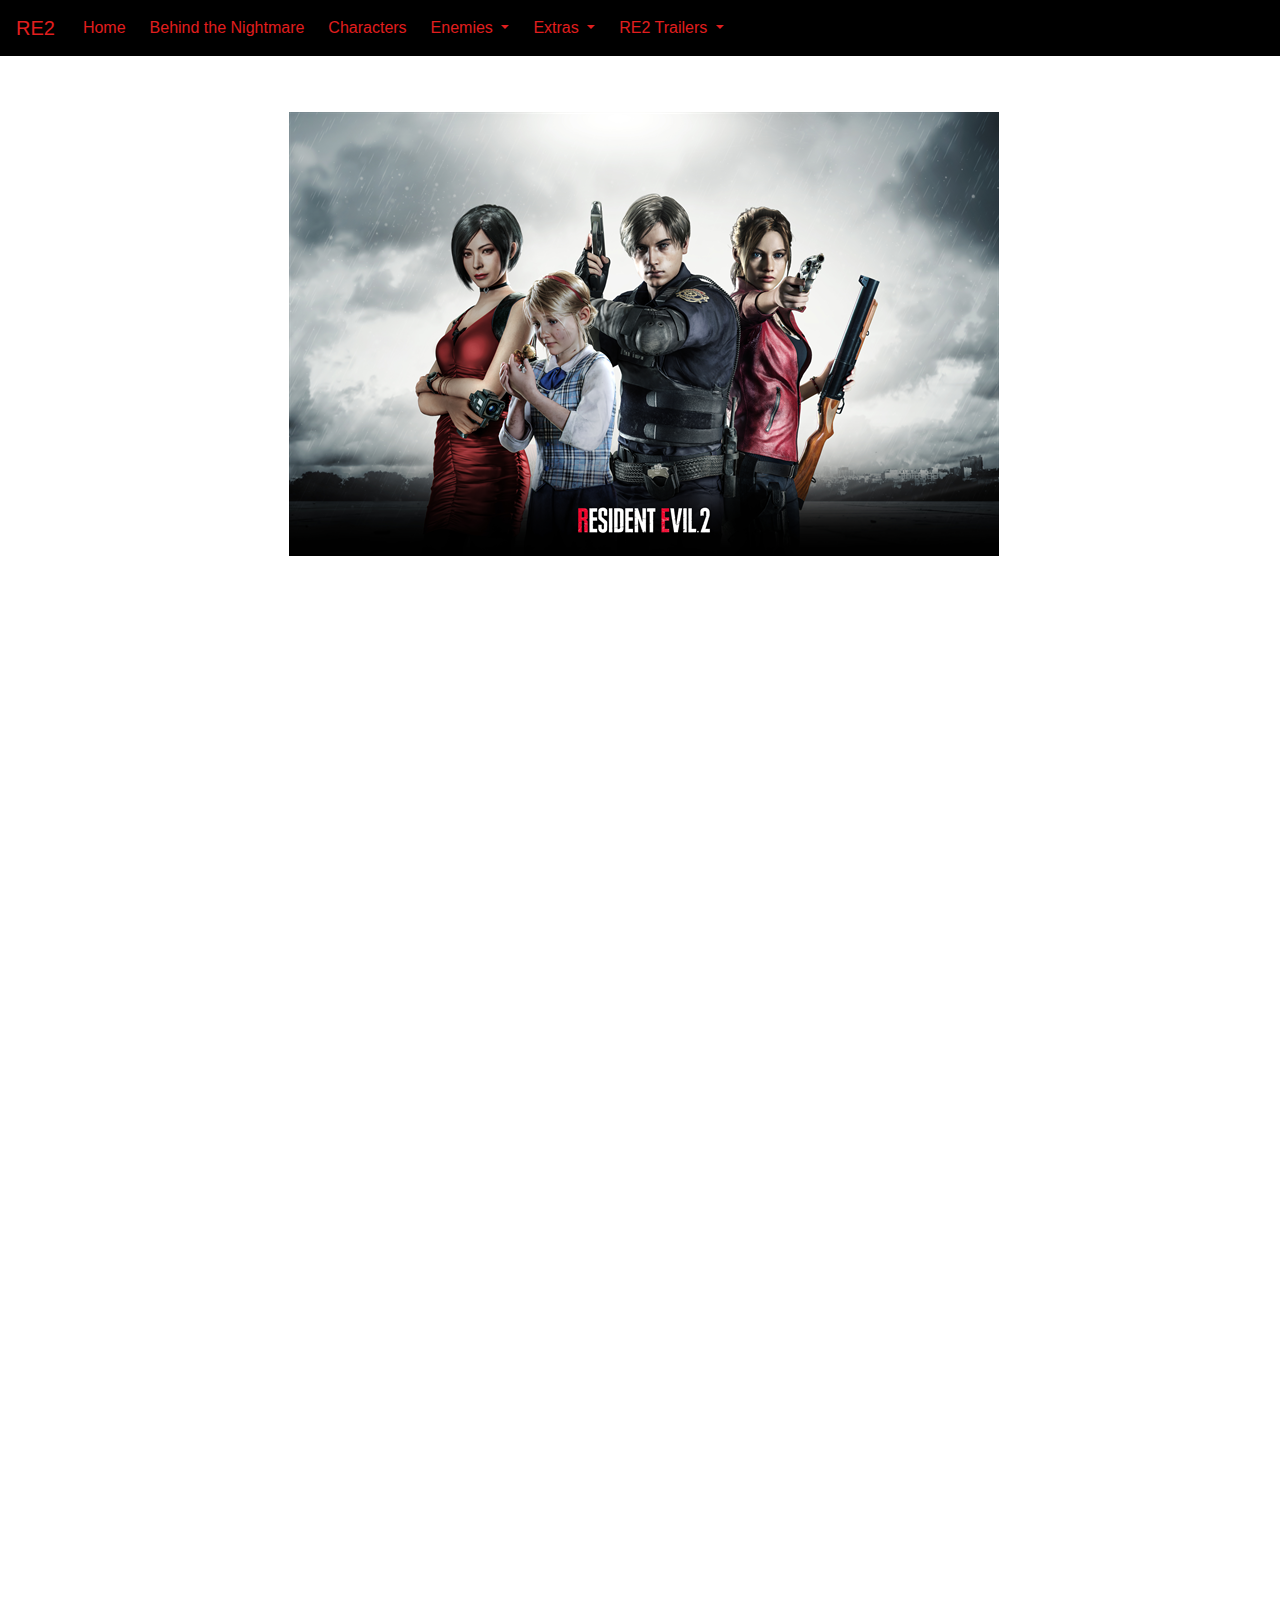
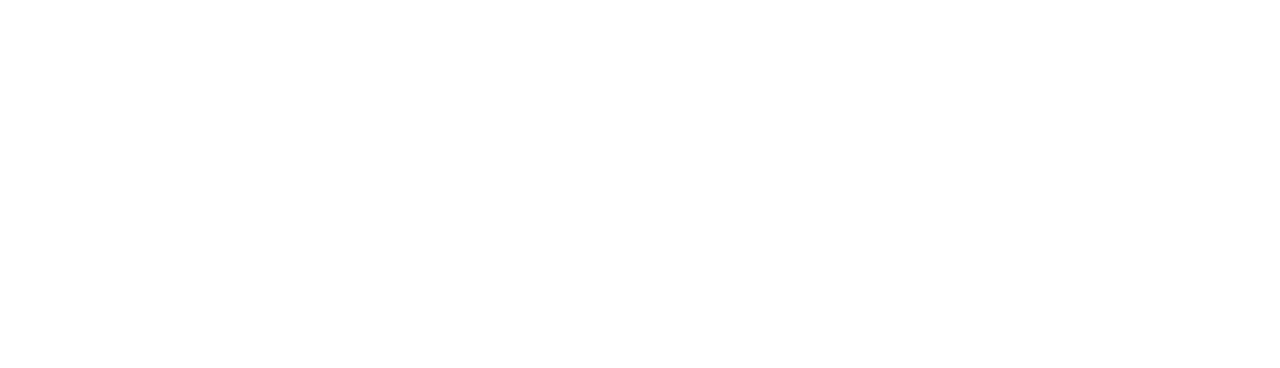
<file: Movie Project (Resident Evil 2 games)/trivia.html>
<!doctype html>
<html lang="en">
  <head>
    <!-- Required meta tags -->
    <meta charset="utf-8">
    <meta name="viewport" content="width=device-width, initial-scale=1, shrink-to-fit=no">

    <!-- Bootstrap CSS -->
    <link rel="stylesheet" href="https://stackpath.bootstrapcdn.com/bootstrap/4.3.1/css/bootstrap.min.css" integrity="sha384-ggOyR0iXCbMQv3Xipma34MD+dH/1fQ784/j6cY/iJTQUOhcWr7x9JvoRxT2MZw1T" crossorigin="anonymous">
      
      <link rel="stylesheet" href="style.css">
      
<link rel="shortcut icon" href="images/umbrellaLogo.gif" />
    <title>Trivia</title>
  </head>
  <body>
       <nav class="navbar navbar-expand-lg">
  <a class="navbar-brand" href="http://www.residentevil.com/" target="_blank">RE2</a>
  <button class="navbar-toggler" type="button" data-toggle="collapse" data-target="#navbarSupportedContent" aria-controls="navbarSupportedContent" aria-expanded="false" aria-label="Toggle navigation">
    <img src="images/Dropdown_Arrow.png">
  </button>

  <div class="collapse navbar-collapse" id="navbarSupportedContent">
    <ul class="navbar-nav mr-auto">
      <li class="nav-item">
        <a class="nav-link" href="index2.html">Home</a>
      </li>
        <li class="nav-item">
        <a class="nav-link" href="plot.html">Behind the Nightmare</a>
      </li>
      <li class="nav-item">
        <a class="nav-link" href="characters.html">Characters</a>
      </li>
        <li class="nav-item dropdown">
        <a class="nav-link dropdown-toggle" href="#" id="navbarDropdown" role="button" data-toggle="dropdown" aria-haspopup="true" aria-expanded="false">
          Enemies
        </a>
 <div class="dropdown-menu" aria-labelledby="Enemies">
          <a class="dropdown-item" href="enemies.html">1997: Enemies of Past</a>
          <a class="dropdown-item" href="enemies2.html">2019: Enemies of Future Past</a>
    
        </div>
  </li>
         <li class="nav-item dropdown">
        <a class="nav-link dropdown-toggle" href="#" id="navbarDropdown" role="button" data-toggle="dropdown" aria-haspopup="true" aria-expanded="false">
          Extras
        </a>
 <div class="dropdown-menu" aria-labelledby="Enemies">
          <a class="dropdown-item" href="gallery.html">Gallery</a>
          <a class="dropdown-item active" href="trivia.html">Trivia <span class="sr-only">(current)</span></a>
    
        </div>
  </li>
      <li class="nav-item dropdown">
        <a class="nav-link dropdown-toggle" href="#" id="navbarDropdown" role="button" data-toggle="dropdown" aria-haspopup="true" aria-expanded="false">
          RE2 Trailers
        </a>
        <div class="dropdown-menu" aria-labelledby="Tailers">
          <a class="dropdown-item" href="https://www.bing.com/videos/search?q=resident+evil+2+old+trailer&view=detail&mid=C43749ABA9D7EB5F2DFEC43749ABA9D7EB5F2DFE&FORM=VIRE" target="_blank">Resident Evil 2 1997</a>
          <a class="dropdown-item" href="https://www.bing.com/videos/search?q=resident+evil+2+trailer&qs=n&sp=-1&pq=resident+evil+2+trailer&sc=8-23&sk=&cvid=DC40BD7B50034B76BB13BB1F8B4EB0EF&ru=%2fsearch%3fq%3dresident%2520evil%25202%2520trailer%26qs%3dn%26form%3dQBRE%26sp%3d-1%26pq%3dresident%2520evil%25202%2520trailer%26sc%3d8-23%26sk%3d%26cvid%3dDC40BD7B50034B76BB13BB1F8B4EB0EF&view=detail&mmscn=vwrc&mid=8E0C85AD16EB15D9D08D8E0C85AD16EB15D9D08D&FORM=WRVORC" target="_blank">Resident Evil 2 2019</a>
          <div class="dropdown-divider"></div>
        </div>
      </li>
     
    </ul>
  </div>
</nav>
      
    <h1 align="center">Random Facts about Resident Evil 2!</h1>
      <p align="center"><img src="images/RE2Poster.jpg" alt = "Resident Evil 2 Poser" title="Resident Evil 2 Poster"></p>
      <ul align="center">
        <div class="plotBox">
            <li> &nbsp;In the original Resident Evil 2, there is a welcome banner for Leon in the police station that was misspelled by the developers: "Wellcome Leon". In the remake, it is fixed, but there is a gap where the extra L would be, and it can be found on a nearby desk. </li>          
        </div>
          <div class="plotBox">
          <li>&nbsp;
             In the original game, the alligator in the sewers was a boss fight, while in the remake it was a short chase and execution.
          </li>
          </div>
          <div class="plotBox">
          <li>&nbsp;
              In the original game, interactions with Marvin Branagh, a Raccoon City police officer encountered in the police station, are limited, while in the remake he is useful to your escape... until he dies.
              </li>
          </div>
          <div class="plotBox">
          <li>&nbsp;
            The remake of the game saw a cutback to a few enemies, including the spider, giant moth, crows, and an evolved version of the licker.
          </li>
          </div>
           <div class="plotBox">
          <li>&nbsp;
            The 4th Survivor and Tofu modes remade in all their glory and included in the remake.
          </li>
          </div>
           <div class="plotBox">
          <li>&nbsp;
            The remake saw the addition of the Ghost Survivors mode, four various modes involving the characters that perished in the game in scenarios that could never be.
          </li>
          </div>
          <div class="plotBox">
          <li>&nbsp;
            While this site labels the 2019 Resident Evil 2 as a remake, it actually isn't. Rather, its a new perspective on the old game, where it takes what has already happened and turns it into a whole new adventure.
          </li>
          </div>
          <div class="plotBox">
          <li>&nbsp;
            The remake has an adaptive difficulty system, which makes the game harder or easier based on how the players' actions (if they die constantly)
          </li>
          </div>
          <div class="plotBox">
          <li>&nbsp;
            Resident Evil 2019 took over 800 participants to develop!
          </li>
          </div>
          <div class="plotBox">
          <li>&nbsp;
            The Raccoon City Police Station is a remodeled museum, with numerous secret pathways and puzzles
          </li>
          </div>
          <div class="plotBox">
          <li>&nbsp;
            The new Resident Evil 2 saw the addition of the Orphanage location.
          </li>
          </div>
      </ul>
    <!-- Optional JavaScript -->
    <!-- jQuery first, then Popper.js, then Bootstrap JS -->
    <script src="https://code.jquery.com/jquery-3.3.1.slim.min.js" integrity="sha384-q8i/X+965DzO0rT7abK41JStQIAqVgRVzpbzo5smXKp4YfRvH+8abtTE1Pi6jizo" crossorigin="anonymous"></script>
    <script src="https://cdnjs.cloudflare.com/ajax/libs/popper.js/1.14.7/umd/popper.min.js" integrity="sha384-UO2eT0CpHqdSJQ6hJty5KVphtPhzWj9WO1clHTMGa3JDZwrnQq4sF86dIHNDz0W1" crossorigin="anonymous"></script>
    <script src="https://stackpath.bootstrapcdn.com/bootstrap/4.3.1/js/bootstrap.min.js" integrity="sha384-JjSmVgyd0p3pXB1rRibZUAYoIIy6OrQ6VrjIEaFf/nJGzIxFDsf4x0xIM+B07jRM" crossorigin="anonymous"></script>
        <footer>All photos and information are property of CAPCOM</footer>
  </body>
</html>
</file>
<file: Movie Project (Resident Evil 2 games)/style.css>
body {
    background-image: url(http://www.seekgif.com/uploads/black-and-red-textured-background-picture-26.jpeg);
    color: white;
}

h {
    font-style: oblique;
    font-family: fantasy;
    padding-top: .5em;
    padding-bottom: .5em;
    padding-left: .5em;
    margin-left: 2em;
}

h5 {
    margin-left: 2em;
}

footer {
    align-content: center;
}

.center {
    display: block;
    margin-left: auto;
    margin-right: auto;
    width: 50%;
}

p {
    margin-left: .5em;
}

.float-left {
    float: left;
    padding-right: 2em;
    padding-left: .5em;
}

.float-right {
    float: right;
    padding-left: 2em;
    padding-right: .5em;
}

.plotBox {
    border: 2pt solid rgb(255, 255, 255);
    padding: 2em;
    margin-left: 1.5em;
    margin-right: 1.5em;
    margin-bottom: 1.5em;
    border-radius: 2em;
}

ul b {
    list-style-image: url(images/RE2Logo2.PNG);
    line-height: 1em;
    padding-bottom: 1em;
}

/*Navbar properties*/

.navbar {
  background-color: #000000;
}
.navbar .navbar-brand {
  color: #e11e1e;
}
.navbar .navbar-brand:hover,
.navbar .navbar-brand:focus {
  color: #ecdbff;
}
.navbar .navbar-text {
  color: #e11e1e;
}
.navbar .navbar-text a {
  color: #ecdbff;
}
.navbar .navbar-text a:hover,
.navbar .navbar-text a:focus {
  color: #ecdbff; 
}
.navbar .navbar-nav .nav-link {
  color: #e11e1e;
  border-radius: .25rem;
  margin: 0 0.25em;
}
.navbar .navbar-nav .nav-link:not(.disabled):hover,
.navbar .navbar-nav .nav-link:not(.disabled):focus {
  color: #ecdbff;
}
.navbar .navbar-nav .dropdown-menu {
  background-color: #000000;
  border-color: #ff0000;
}
.navbar .navbar-nav .dropdown-menu .dropdown-item {
  color: #e11e1e;
}
.navbar .navbar-nav .dropdown-menu .dropdown-item:hover,
.navbar .navbar-nav .dropdown-menu .dropdown-item:focus,
.navbar .navbar-nav .dropdown-menu .dropdown-item.active {
  color: #ecdbff;
  background-color: #ff0000;
}
.navbar .navbar-nav .dropdown-menu .dropdown-divider {
  border-top-color: #ff0000;
}
.navbar .navbar-nav .nav-item.active .nav-link,
.navbar .navbar-nav .nav-item.active .nav-link:hover,
.navbar .navbar-nav .nav-item.active .nav-link:focus,
.navbar .navbar-nav .nav-item.show .nav-link,
.navbar .navbar-nav .nav-item.show .nav-link:hover,
.navbar .navbar-nav .nav-item.show .nav-link:focus {
  color: #ecdbff;
  background-color: #ff0000;
}
.navbar .navbar-toggle {
  border-color: #ff0000;
}
.navbar .navbar-toggle:hover,
.navbar .navbar-toggle:focus {
  background-color: #ff0000;
}
.navbar .navbar-toggle .navbar-toggler-icon {
  color: #e11e1e;
}
.navbar .navbar-collapse,
.navbar .navbar-form {
  border-color: #e11e1e;
}
.navbar .navbar-link {
  color: #e11e1e;
}
.navbar .navbar-link:hover {
  color: #ecdbff;
}

@media (max-width: 575px) {
  .navbar-expand-sm .navbar-nav .show .dropdown-menu .dropdown-item {
    color: #e11e1e;
  }
  .navbar-expand-sm .navbar-nav .show .dropdown-menu .dropdown-item:hover,
  .navbar-expand-sm .navbar-nav .show .dropdown-menu .dropdown-item:focus {
    color: #ecdbff;
  }
  .navbar-expand-sm .navbar-nav .show .dropdown-menu .dropdown-item.active {
    color: #ecdbff;
    background-color: #ff0000;
  }
}

@media (max-width: 767px) {
  .navbar-expand-md .navbar-nav .show .dropdown-menu .dropdown-item {
    color: #e11e1e;
  }
  .navbar-expand-md .navbar-nav .show .dropdown-menu .dropdown-item:hover,
  .navbar-expand-md .navbar-nav .show .dropdown-menu .dropdown-item:focus {
    color: #ecdbff;
  }
  .navbar-expand-md .navbar-nav .show .dropdown-menu .dropdown-item.active {
    color: #ecdbff;
    background-color: #ff0000;
  }
}

@media (max-width: 991px) {
  .navbar-expand-lg .navbar-nav .show .dropdown-menu .dropdown-item {
    color: #e11e1e;
  }
  .navbar-expand-lg .navbar-nav .show .dropdown-menu .dropdown-item:hover,
  .navbar-expand-lg .navbar-nav .show .dropdown-menu .dropdown-item:focus {
    color: #ecdbff;
  }
  .navbar-expand-lg .navbar-nav .show .dropdown-menu .dropdown-item.active {
    color: #ecdbff;
    background-color: #ff0000;
  }
}

@media (max-width: 1199px) {
  .navbar-expand-xl .navbar-nav .show .dropdown-menu .dropdown-item {
    color: #e11e1e;
  }
  .navbar-expand-xl .navbar-nav .show .dropdown-menu .dropdown-item:hover,
  .navbar-expand-xl .navbar-nav .show .dropdown-menu .dropdown-item:focus {
    color: #ecdbff;
  }
  .navbar-expand-xl .navbar-nav .show .dropdown-menu .dropdown-item.active {
    color: #ecdbff;
    background-color: #ff0000;
  }
}

.navbar-expand .navbar-nav .show .dropdown-menu .dropdown-item {
  color: #e11e1e;
}
.navbar-expand .navbar-nav .show .dropdown-menu .dropdown-item:hover,
.navbar-expand .navbar-nav .show .dropdown-menu .dropdown-item:focus {
  color: #ecdbff;
}
.navbar-expand .navbar-nav .show .dropdown-menu .dropdown-item.active {
  color: #ecdbff;
  background-color: #ff0000;
}

#nav-toggle-button span {
    background-color: white;
}
</file>
